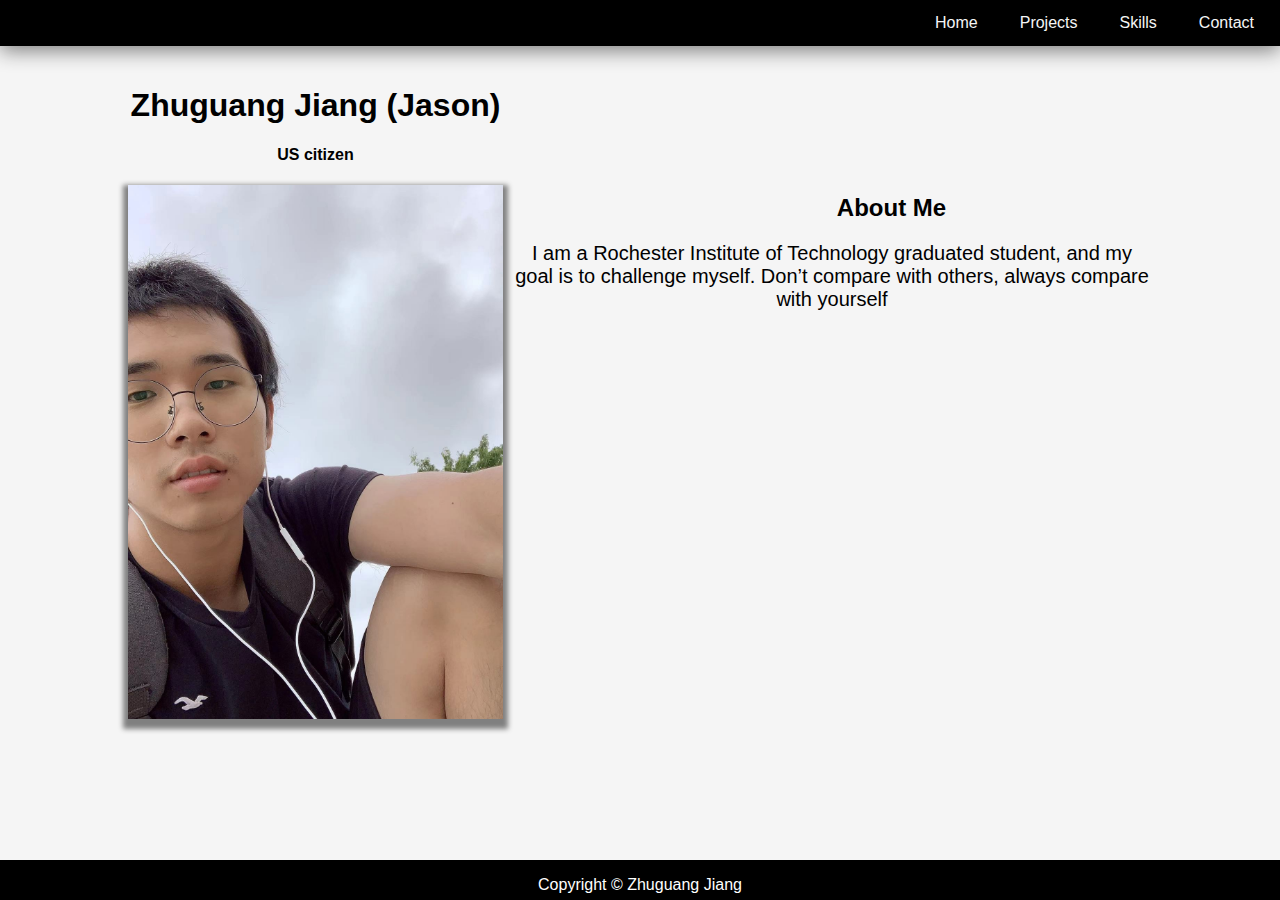
<file: index.html>
<!DOCTYPE html>
<html lang="en">
    <head>
    <title>Zhuguang Jiang</title>
    <meta charset="utf-8"/>
    <link rel="stylesheet" type="text/css" href="medias/css/styles.css">
</head>
    <body class="show" style="font-family:Arial, Helvetica, sans-serif">	

        <ul id = "navigation">
            <li><a href="contact.html">Contact</a></li>
            <li><a href="skills.html">Skills</a></li>
            <li><a href="projects.html">Projects</a></li>
            <li><a href="index.html">Home</a></li>
          </ul>
       
        <div class = "content">
            <div style="float:left; padding-left: 10%;">
        <h1>Zhuguang Jiang (Jason)</h1><h4>US citizen</h4>
        <img class="selfie" src="medias/media/selfie.jpeg" alt="Selfie" >
            </div>

		<h2 style="padding-top: 10%;">About Me</h2>
            <p style="width:50%;padding-left:40%;font-size: 20px;">
                I am a Rochester Institute of Technology graduated student, and my goal is to challenge myself. Don’t compare with others, always compare with yourself</p>
        </div>


        <footer>
            <p>Copyright © Zhuguang Jiang</p>
        </footer>
</body>
</html>
</file>
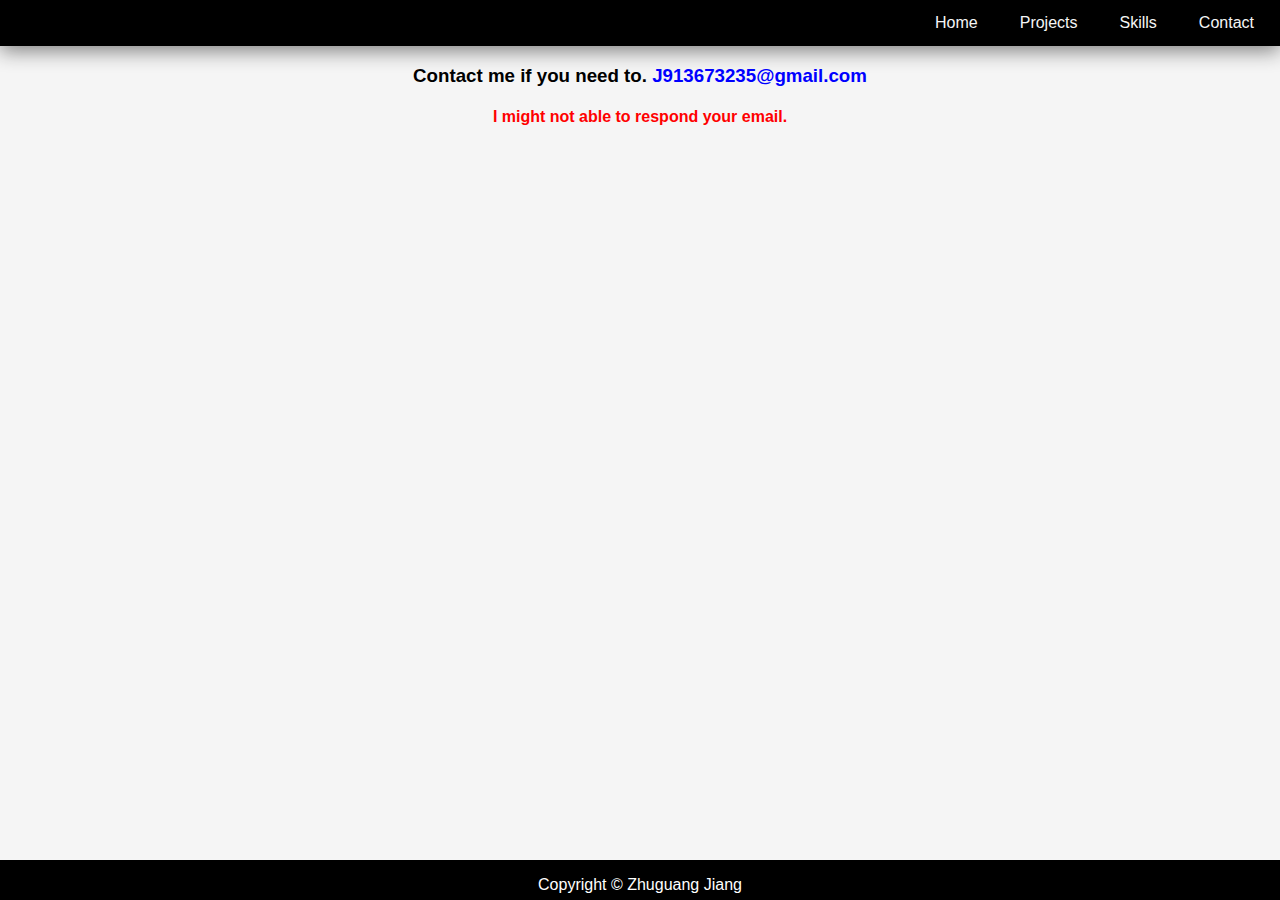
<file: contact.html>
<!DOCTYPE html>
<html lang="en">
    <head>
    <title>Contact</title>
    <meta charset="utf-8"/>
    <link rel="stylesheet" type="text/css" href="medias/css/styles.css">
</head>
    <body style="font-family:Arial, Helvetica, sans-serif">	

        <ul id = "navigation">
            <li><a href="#">Contact</a></li>
            <li><a href="skills.html">Skills</a></li>
            <li><a href="projects.html">Projects</a></li>
            <li><a href="index.html">Home</a></li>
          </ul>
       

          <div class = "content">
            <h3>Contact me if you need to. <span style="color: blue;"> J913673235@gmail.com</span></h3>
            <h4 style="color:red">I might not able to respond your email.</h4>
          
          </div>
        <footer>
            <p>Copyright © Zhuguang Jiang</p>
        </footer>
      
</body>
</html>
</file>
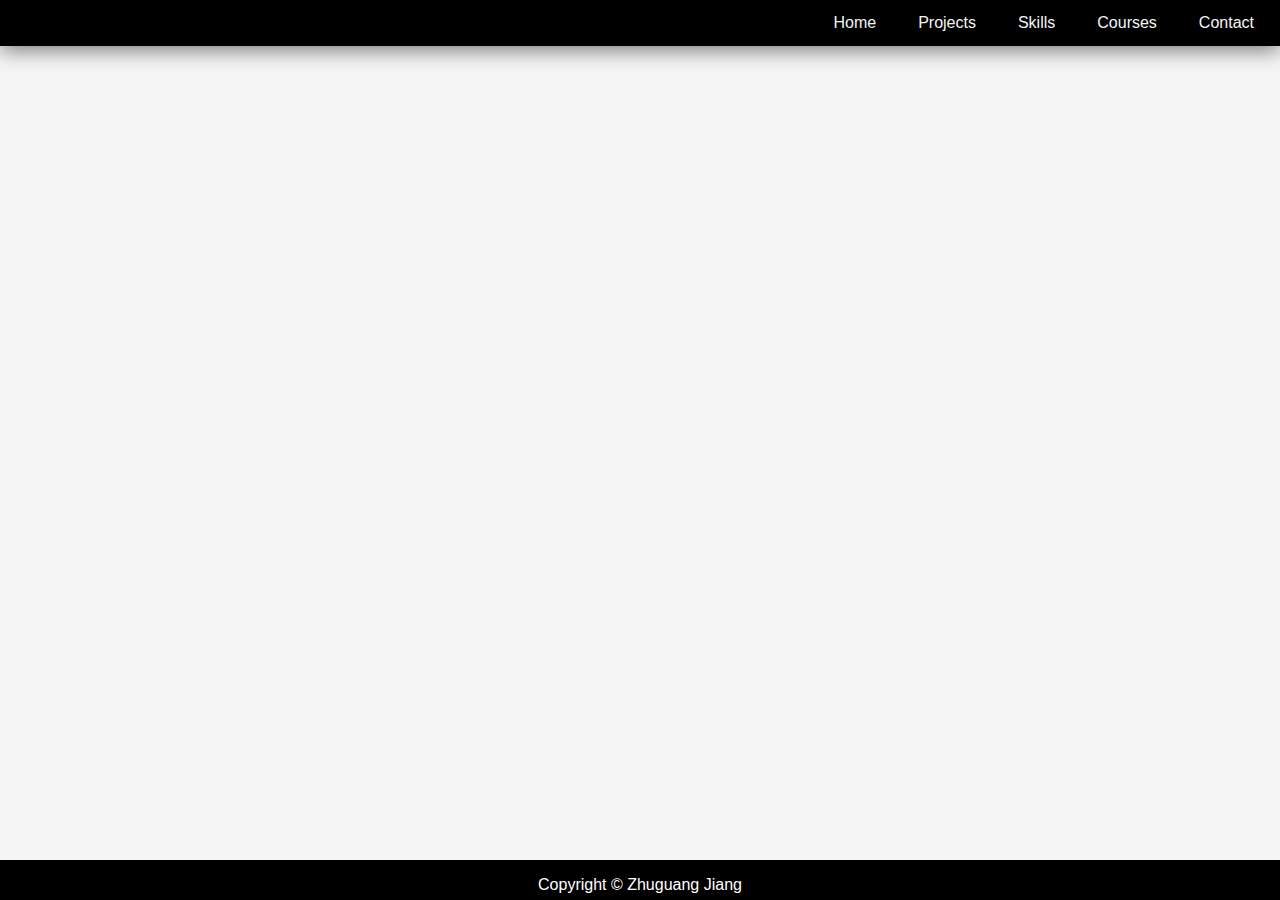
<file: courses.html>
<!DOCTYPE html>
<html lang="en">
    <head>
    <title>Courses</title>
    <meta charset="utf-8"/>
    <link rel="stylesheet" type="text/css" href="medias/css/styles.css">
</head>
    <body style="font-family:Arial, Helvetica, sans-serif">	

        <ul id = "navigation">
            <li><a href="contact.html">Contact</a></li>
            <li><a href="courses.html">Courses</a></li>
            <li><a href="skills.html">Skills</a></li>
            <li><a href="projects.html">Projects</a></li>
            <li><a href="index.html">Home</a></li>
          </ul>
       

          <div class ="content" ></div>
      


        <footer>
            <p>Copyright © Zhuguang Jiang</p>
        </footer>
</body>
</html>
</file>
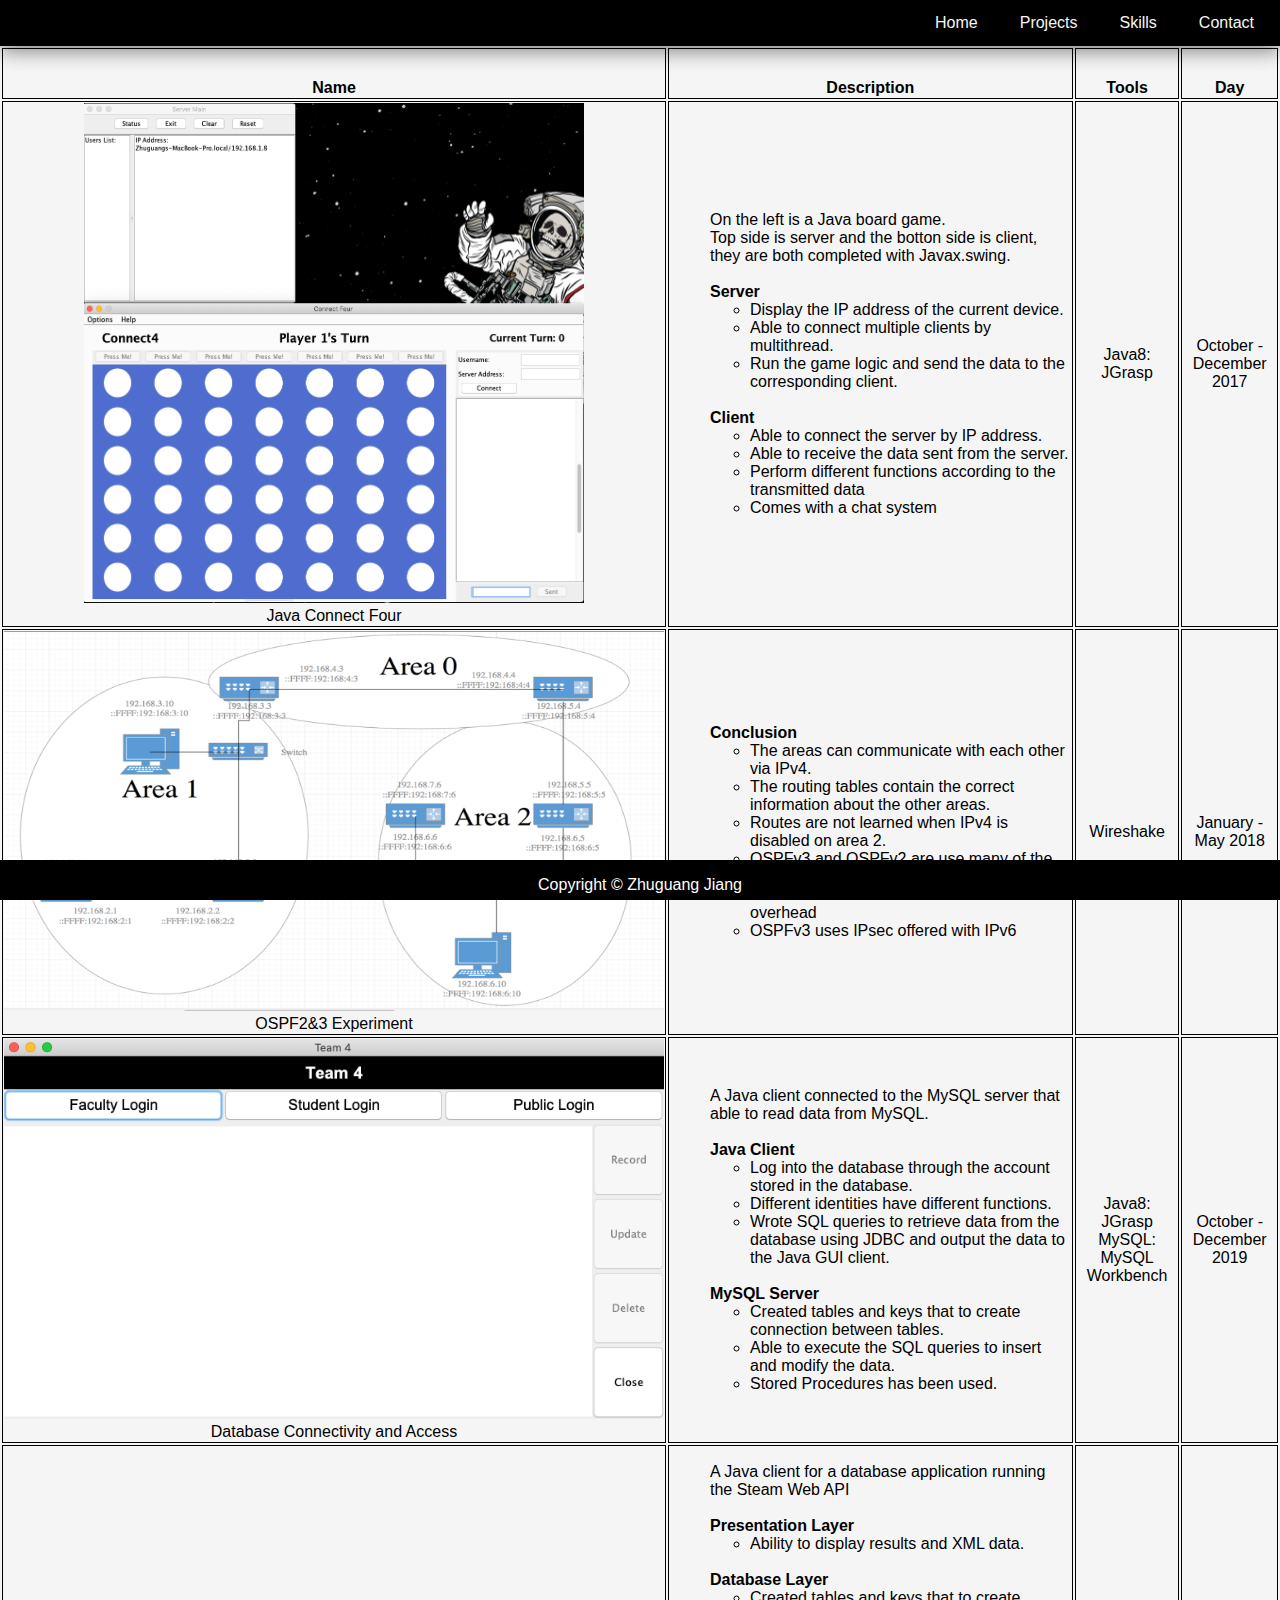
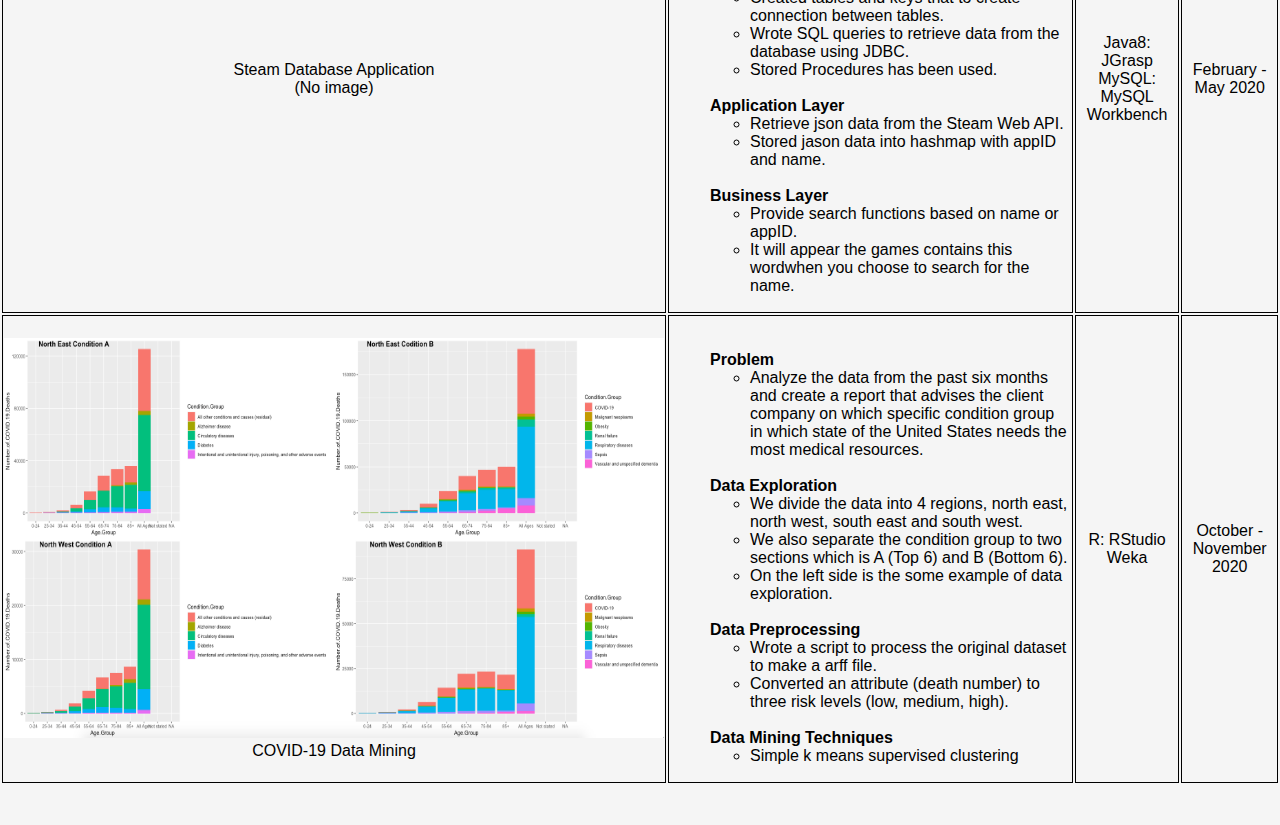
<file: projects.html>
<!DOCTYPE html>
<html lang="en">
    <head>
    <title>Projects</title>
    <meta charset="utf-8"/>
    <link rel="stylesheet" type="text/css" href="medias/css/styles.css">
</head>
    <body style="font-family:Arial, Helvetica, sans-serif">	

        <ul id = "navigation">
            <li><a href="contact.html">Contact</a></li>
            <li><a href="skills.html">Skills</a></li>
            <li><a href="#">Projects</a></li>
            <li><a href="index.html">Home</a></li>
          </ul>
          <div class="content">
        <table class = "project_table">
            <tr>
              <th>Name</th>
              <th>Description</th> 
              <th>Tools</th>
              <th>Day</th>
            </tr>
            <tr>
              <td><img class = "project_image" style="width:  500px;height: 500px;" src="medias/media/javaProject.png" alt="Connect Four Image" >
                <br>Java Connect Four</td>
              <td>
                <ul class="project_des">
                  <li>On the left is a Java board game.
                     <br>Top side is server and the botton side is client, they are both completed with Javax.swing.</li>
                  <li style="font-weight: bolder;"><br>Server</li>
                  <li>
                      <ul>
                        <li>Display the IP address of the current device. </li>
                        <li>Able to connect multiple clients by multithread.</li>
                        <li>Run the game logic and send the data to the corresponding client.</li>
                      </ul>                    
                  </li>
                  <li style="font-weight: bolder;"><br>Client</li>
                  <li>
                    <ul>
                      <li>Able to connect the server by IP address.</li>
                      <li>Able to receive the data sent from the server.</li>
                      <li>Perform different functions according to the transmitted data</li>
                      <li>Comes with a chat system</li>
                    </ul>    
                  </li>
                </ul>
              </td>
              <td>Java8: JGrasp</td>
              <td>October - December 2017</td>
            </tr>
            
            <tr>
              <td><img class = "OSPF2&3 topology" style="width:  660px;height: 380px;" src="medias/media/OSPFExperiment.png" alt="OSPF experiment topology" >
              <br>OSPF2&3 Experiment</td>
              <td>
                <ul class="project_des">
                  <li style="font-weight: bolder;">Conclusion</li>
                  <li>
                    <ul >
                      <li>The areas can communicate with each other via IPv4.</li>
                      <li>The routing tables contain the correct information about the other areas.</li>
                      <li>Routes are not learned when IPv4 is disabled on area 2.</li>
                      <li>OSPFv3 and OSPFv2 are use many of the same LSA types.</li>
                      <li>OSPFv3 with IPv4 and IPv6 had twice the overhead</li>
                      <li>OSPFv3 uses IPsec offered with IPv6</li>
                    </ul>
                  </li>
                  </ul>
              </td>
              <td>Wireshake
              </td>
              <td>January - May 2018</td>
            </tr>

            <tr>
              <td><img class = "project_image" style="width:  660px;height: 380px;" src="medias/media/databaseProject.png" alt="Database Project Image" >
                <br>Database Connectivity and Access
              </td>
              <td>
                <ul class="project_des">
                  <li>A Java client connected to the MySQL server that able to read data from MySQL.</li>
                  <li style="font-weight: bolder;"><br>Java Client</li>
                  <li>
                      <ul>
                        <li>Log into the database through the account stored in the database.</li>
                        <li>Different identities have different functions.</li>
                        <li>Wrote SQL queries to retrieve data from the database using JDBC and output the data to the Java GUI client.</li>
                      </ul>                    
                  </li>
                  <li style="font-weight: bolder;"><br>MySQL Server</li>
                  <li>
                    <ul>
                      <li>Created tables and keys that to create connection between tables.</li>
                      <li>Able to execute the SQL queries to insert and modify the data.</li>
                      <li>Stored Procedures has been used.</li>
                    </ul>    
                  </li>
                </ul>

              </td>
              <td>Java8: JGrasp
                <br>MySQL: MySQL Workbench 
              </td>
              <td>October - December 2019</td>
            </tr>

            <tr>
              <td>Steam Database Application
                <br>(No image)
              </td>
              <td>
                <ul class="project_des">
                  <li>A Java client for a database application running the Steam Web API</li>
                  <li style="font-weight: bolder;"><br>Presentation Layer</li>
                  <li>
                      <ul>
                        <li>Ability to display results and XML data.</li>
                      </ul>                    
                  </li>
                  <li style="font-weight: bolder;"><br>Database Layer</li>
                  <li>
                    <ul>
                      <li>Created tables and keys that to create connection between tables.</li>
                      <li>Wrote SQL queries to retrieve data from the database using JDBC.</li>
                      <li>Stored Procedures has been used.</li>
                    </ul>    
                  </li>
                  <li>
                  <li style="font-weight: bolder;"><br>Application Layer</li>
                  <li>
                    <ul>
                      <li>Retrieve json data from the Steam Web API.</li>
                      <li>Stored jason data into hashmap with appID and name.</li>
                    </ul>   
                  </li>
                  <li style="font-weight: bolder;"><br>Business Layer</li>
                  <li>
                    <ul>
                      <li>Provide search functions based on name or appID.</li>
                      <li>It will appear the games contains this wordwhen you choose to search for the name.</li>
                    </ul>   
                  </li>
                    
                </ul>
              </td>
              <td>Java8: JGrasp
                <br>MySQL: MySQL Workbench 
              </td>
              <td>February - May 2020</td>
            </tr>

            <tr>
              <td><img class = "project_image" style="width:  660px;height: 400px;" src="medias/media/dataMining.png" alt="Data Exploration" >
                <br>COVID-19 Data Mining </td>
              <td>
                <ul class="project_des">
                  <li style="font-weight: bolder;"><br>Problem</li>
                  <li>
                      <ul>
                        <li>Analyze the data from the past six months and create a report that advises the client company on which specific condition group in which state of the United States needs the most medical resources.</li>
                      </ul>                    
                  </li>
                  <li style="font-weight: bolder;"><br>Data Exploration</li>
                  <li>
                    <ul>
                      <li>We divide the data into 4 regions, north east, north west, south east and south west.</li>
                      <li>We also separate the condition group to two sections which is A (Top 6) and B (Bottom 6). </li>
                      <li>On the left side is the some example of data exploration.</li>
                    </ul>    
                  </li>
                  <li>
                  <li style="font-weight: bolder;"><br>Data Preprocessing</li>
                  <li>
                    <ul>
                      <li>Wrote a script to process the original dataset to make a arff file. </li>
                      <li>Converted an attribute (death number) to three risk levels (low, medium, high).</li>
                    </ul>   
                  </li>
                  <li style="font-weight: bolder;"><br>Data Mining Techniques</li>
                  <li><ul>
                    <li>Simple k means supervised clustering</li>
                  </ul>  </li>
                     
                  
                </ul>
              </td>
              <td>R: RStudio 
                <br>Weka
              </td>
              <td>October - November 2020</td>

            
          </table>
        
        </div>







        <footer>
            <p>Copyright © Zhuguang Jiang</p>
        </footer>
</body>
</html>
</file>
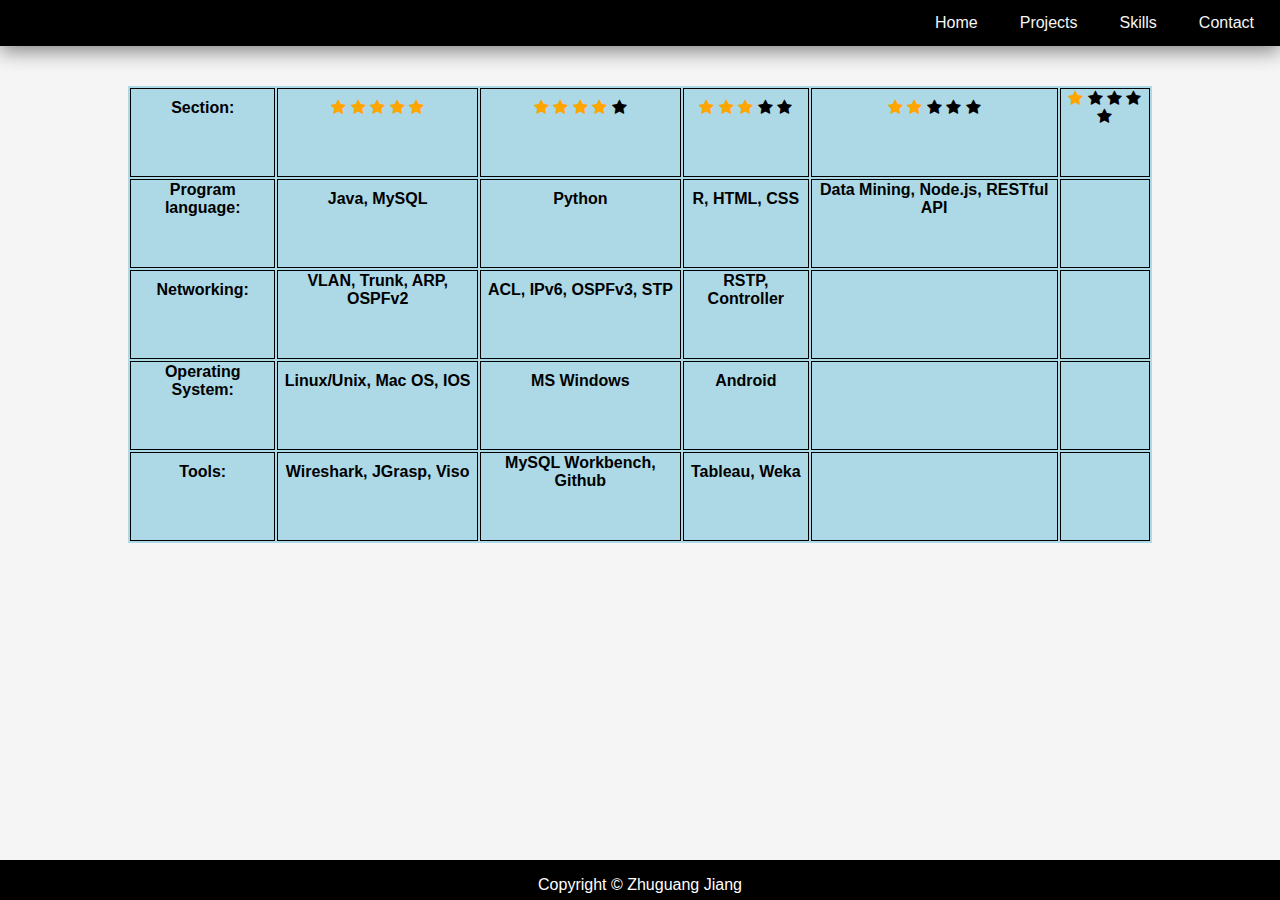
<file: skills.html>
<!DOCTYPE html>
<html lang="en">
    <head>
    <title>Skills</title>
    <meta charset="utf-8"/>
    <link rel="stylesheet" type="text/css" href="medias/css/styles.css">
    <link rel="stylesheet" href="https://cdnjs.cloudflare.com/ajax/libs/font-awesome/4.7.0/css/font-awesome.min.css">
</head>
    <body style="font-family:Arial, Helvetica, sans-serif">	

        <ul id = "navigation">
            <li><a href="contact.html">Contact</a></li>
            <li><a href="#">Skills</a></li>
            <li><a href="projects.html">Projects</a></li>
            <li><a href="index.html">Home</a></li>
          </ul>
       
          <div class ="content" ></div>
          <table class="skill_table">
          <tr>
            <th>
                Section: 
            </th>
            <th>
                <span class="fa fa-star checked"></span>
                <span class="fa fa-star checked"></span>
                <span class="fa fa-star checked"></span>
                <span class="fa fa-star checked"></span>
                <span class="fa fa-star checked"></span>
            </th>
            <th><span class="fa fa-star checked"></span>
                <span class="fa fa-star checked"></span>
                <span class="fa fa-star checked"></span>
                <span class="fa fa-star checked"></span>
                <span class="fa fa-star"></span></th> 
            <th><span class="fa fa-star checked"></span>
                <span class="fa fa-star checked"></span>
                <span class="fa fa-star checked"></span>
                <span class="fa fa-star"></span>
                <span class="fa fa-star"></span></th>
            <th><span class="fa fa-star checked"></span>
                <span class="fa fa-star checked"></span>
                <span class="fa fa-star"></span>
                <span class="fa fa-star"></span>
                <span class="fa fa-star"></span>
            </th>
            <th><span class="fa fa-star checked"></span>
                <span class="fa fa-star"></span>
                <span class="fa fa-star"></span>
                <span class="fa fa-star"></span>
                <span class="fa fa-star"></span>
            </th>
          </tr>
          
          <tr>
              <th>
                Program language:
              </th>
              <th>
                Java, MySQL
              </th>
              <th>
                Python 
              </th>
              <th>
                R, HTML, CSS
              </th>
              <th>
                Data Mining, Node.js, RESTful API
              </th>
              <th>
            </th>
          </tr>

          <tr>
            <th>
              Networking:
            </th>
            <th>
              VLAN, Trunk, ARP, OSPFv2
            </th>
            <th>
              ACL, IPv6, OSPFv3, STP
            </th>
            <th>
              RSTP, Controller
            </th>
            <th>
            </th>
            <th>
            </th>
        </tr>

        <tr>
            <th>
              Operating System:
            </th>
            <th>
              Linux/Unix, Mac OS, IOS
            </th>
            <th>
              MS Windows
            </th>
            <th>
              Android
            </th>
            <th>
            </th>
            <th>
            </th>
        </tr>

        <tr>
            <th>
              Tools:
            </th>
            <th>
              Wireshark, JGrasp, Viso 
            </th>
            <th>
                MySQL Workbench, Github
            </th>
            <th>
              Tableau, Weka
            </th>
            <th>
            </th>
            <th>
            </th>
        </tr>

        </table>





        <footer>
            <p>Copyright © Zhuguang Jiang</p>
        </footer>
</body>
</html>
</file>
<file: medias/css/styles.css>
body {
    background-color: whitesmoke;
    margin: 0 ;
    padding: 0 ;
    
}
.show{
    animation-name: slideShow-animation;
    animation-duration: 5s;
}
.project_image{
    position: relative;
}
.project_des{
    list-style-type: none;
    text-align: left;
}
.content{
    text-align:center;
    padding-bottom: 2.5rem;
}

#navigation {
    list-style-type: none;
    margin: 0;
    overflow: hidden;
    background-color: black;
    box-shadow: 0px 5px 20px grey;
    }
#navigation li{float: right ;padding-right: 10px;}

#navigation li a {
    display: inline-block;
    color: whitesmoke;
    text-align: center;
    padding: 14px 16px;
    text-decoration: none;
    }
#navigation li a:hover {
    background-color: whitesmoke;
    color:black;
    box-shadow: 5px 10px 10px white;
}
.selfie{
    width: 375px;
    height: 534px;
    box-shadow: 0px 5px 5px 5px  grey;
}
.project_table {
    width:100%;
}
.project_table th {
    padding-top: 30px;
    border: 1px  solid;
}
.project_table td {
    border: 1px  solid;
}
.skill_table {
    background-color: lightblue;
    margin-left: 10%;;
    width: 80%;
    
}
.skill_table th{
    padding-bottom: 50px;
    border: 1px  solid;
}

.checked {
    color: orange;
  }
footer {
    text-align: center;
    position: fixed;
    color: white;
    background-color: black;
    bottom: 0;
    width: 100%;
    height: 2.5rem;
    }
@keyframes slideShow-animation{
    from {opacity: 0;}
    to {opacity: 1;}
    }
</file>
